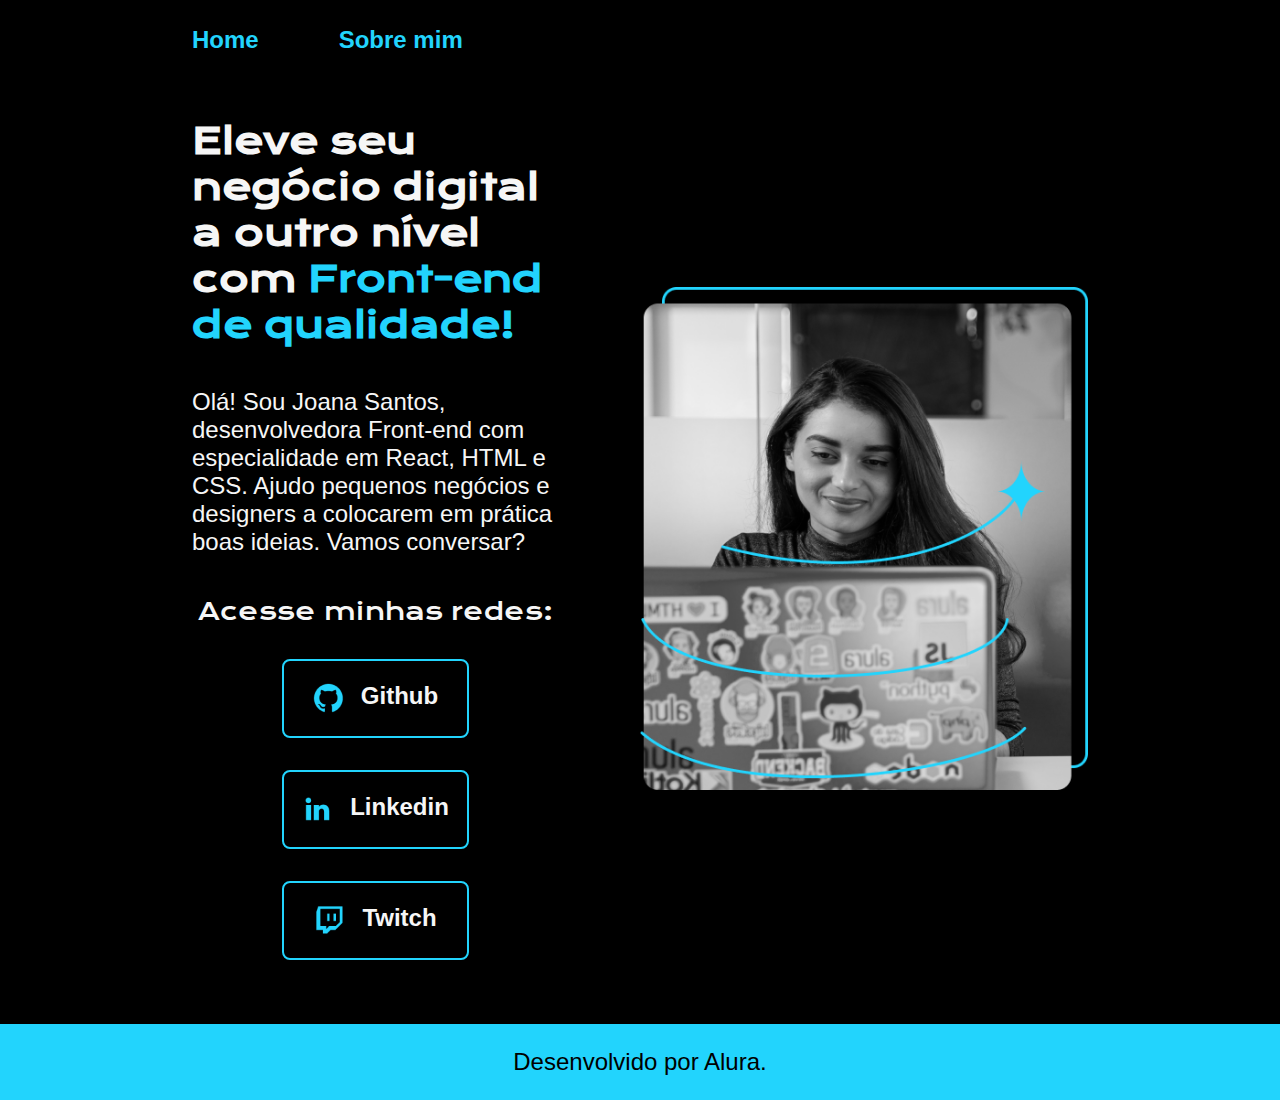
<file: index.html>
<!DOCTYPE html>
<html lang="pt-br">

<head>
    <meta charset="UTF-8">
    <meta http-equiv="X-UA-Compatible" content="IE=edge">
    <meta name="viewport" content="width=device-width, initial-scale=1.0">
    <title>Portfolio</title>
    <link rel="stylesheet" href="./styles/style.css">
</head>

<body>
    <header class="Cabecalho">
        <nav class="Cabecalho__menu">
            <a class="Cabecalho__menu__link" href="index.html">Home</a>
            <a class="Cabecalho__menu__link" href="about.html">Sobre mim</a>
        </nav>
    </header>
    <main class="Apresentacao">
        <section class="Apresentacao__Conteudo">
            <h1 class="Apresentacao__Conteudo__Titulo">Eleve seu negócio digital a outro nível com <strong
                    class="Título-destaque">Front-end de
                    qualidade!</strong>
            </h1>
            <p class="Apresentacao__Conteudo__Texto">Olá! Sou Joana Santos, desenvolvedora Front-end com especialidade
                em React, HTML e CSS. Ajudo pequenos
                negócios e designers a colocarem em prática boas ideias. Vamos conversar?</p>
            <div class="Apresentacao__Links">
                <h2 class="Apresentacao__Links__Subtitulo">Acesse minhas redes:</h2>
                <a class="Apresentacao__Links__Navegacao" href="https://github.com/rafaballerini">
                    <img src="./img/github.png"> Github
                </a>

                <a class="Apresentacao__Links__Navegacao" href="https://linkdin.com/in/rafaballerini">
                    <img src="./img/linkedin.png"> Linkedin
                </a>
                <a class="Apresentacao__Links__Navegacao" href="https://twitch.tv/guilimadev">
                    <img src="./img/twitch.png"> Twitch
                </a>


            </div>
        </section>
        <img class="Apresentacao__imagem" src="./img/imagem.png" alt="Foto da Joana programando">
    </main>
    <footer class="Rodape">
        <p>Desenvolvido por Alura.</p>
    </footer>
</body>

</html>
</file>
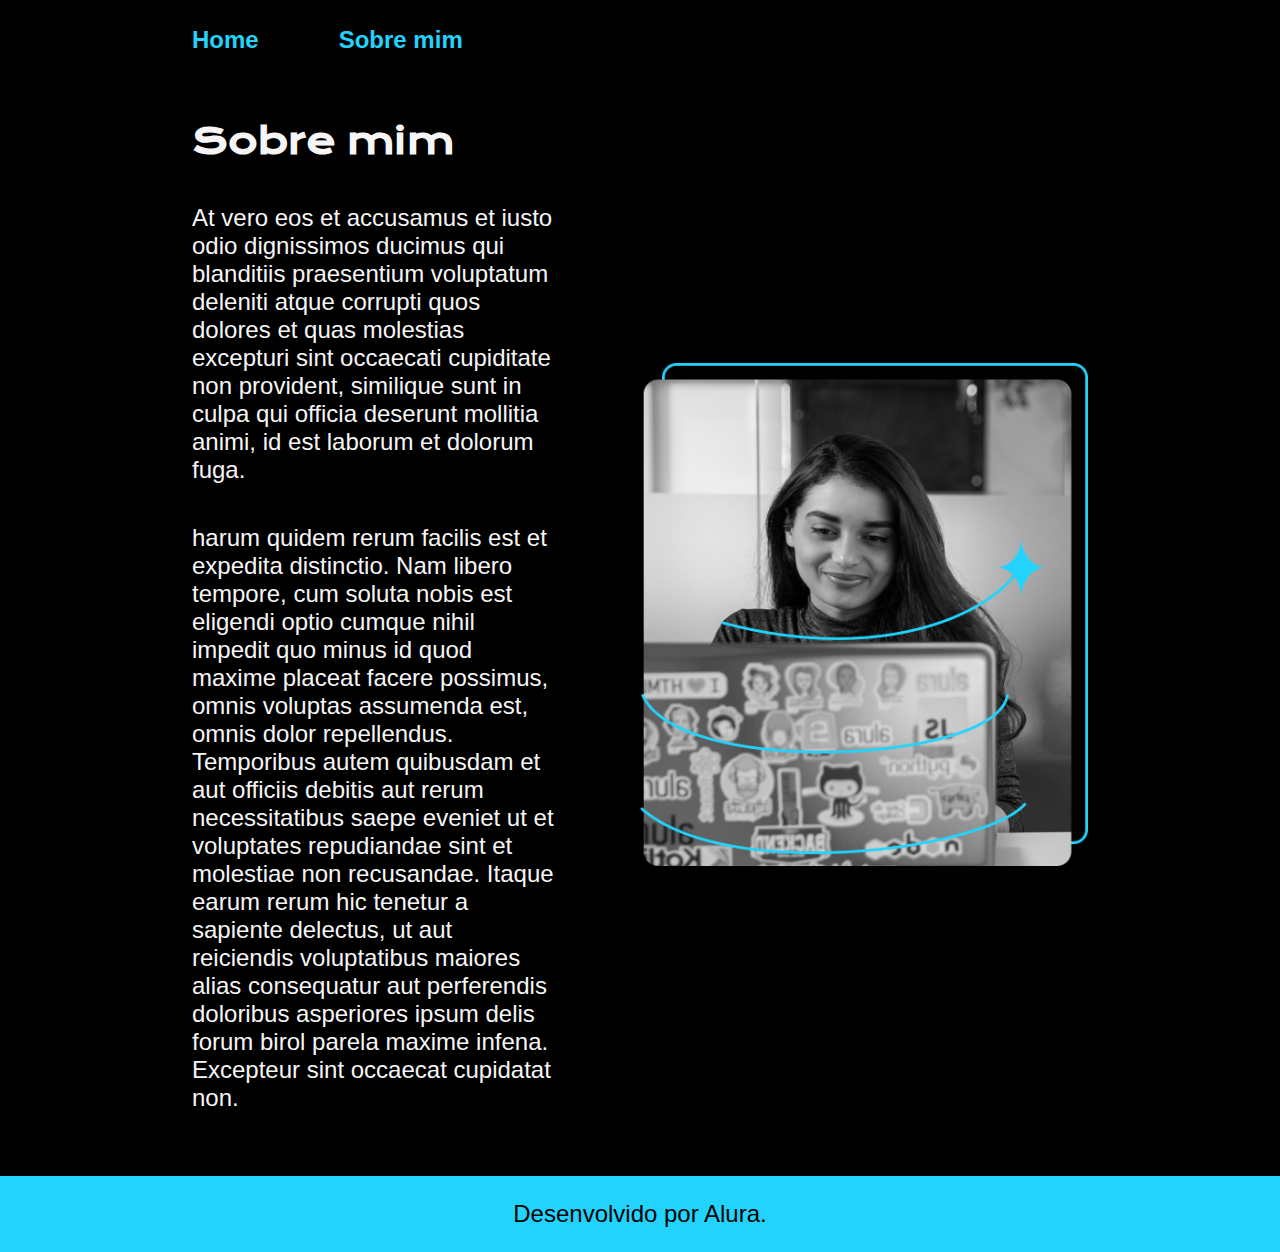
<file: about.html>
<!DOCTYPE html>
<html lang="pt-br">

<head>
    <meta charset="UTF-8">
    <meta http-equiv="X-UA-Compatible" content="IE=edge">
    <meta name="viewport" content="width=device-width, initial-scale=1.0">
    <title>Sobre mim</title>
    <link rel="stylesheet" href="./styles/style.css">
</head>

<body>
    <header class="Cabecalho">
        <nav class="Cabecalho__menu">
            <a class="Cabecalho__menu__link" href="index.html">Home</a>
            <a class="Cabecalho__menu__link" href="about.html">Sobre mim</a>
        </nav>
    </header>
    <main class="Apresentacao">
        <section class="Apresentacao__Conteudo">
            <h1 class="Apresentacao__Conteudo__Titulo">Sobre mim</h1>
            <p class="Apresentacao__Conteudo__Texto">At vero eos et accusamus et iusto odio dignissimos ducimus qui
                blanditiis praesentium voluptatum deleniti
                atque corrupti quos dolores et quas molestias excepturi sint occaecati cupiditate non provident,
                similique sunt in culpa qui officia deserunt mollitia animi, id est laborum et dolorum fuga.</p>
            <p class="Apresentacao__Conteudo__Texto"> harum quidem rerum facilis est et expedita distinctio. Nam libero
                tempore, cum soluta nobis est eligendi
                optio cumque nihil impedit quo minus id quod maxime placeat facere possimus, omnis voluptas assumenda
                est, omnis dolor repellendus. Temporibus autem quibusdam et aut officiis debitis aut rerum
                necessitatibus saepe eveniet ut et voluptates repudiandae sint et molestiae non recusandae. Itaque earum
                rerum hic tenetur a sapiente delectus, ut aut reiciendis voluptatibus maiores alias consequatur aut
                perferendis doloribus asperiores ipsum delis forum birol parela maxime infena. Excepteur sint occaecat
                cupidatat non.
            </p>
        </section>
        <img class="Apresentacao__imagem" src="./img/imagem.png" alt="Foto da Joana programando">
    </main>
    <footer class="Rodape">
        <p>Desenvolvido por Alura.</p>
    </footer>
</body>

</html>
</file>
<file: styles/style.css>
@import url('https://fonts.googleapis.com/css2?family= Krona+One & family= Montserrat:wght@400;600 & display=swap');

:root {
    --cor-primaria: #000000;
    --cor-secundaria: #F6F6F6;
    --cor-terciaria: #22D4FD;
    --cor-hover: #272727;

    --fonte-primaria: 'Krona One', sans-serif;
    --fonte-secundaria: 'Montserrat', sans-serif;

}

* {
    margin: 0;
    padding: 0;
}

body {
    box-sizing: border-box;
    background-color: var(--cor-primaria);
    color: var(--cor-secundaria);
}

.Cabecalho {
    padding: 2% 0% 0% 15%;
}

.Cabecalho__menu {
    display: flex;
    gap: 80px;
}

.Cabecalho__menu__link {
    font-family: var(--fonte-secundaria);
    font-size: 1.5rem;
    font-weight: 600;
    color: var(--cor-terciaria);
    text-decoration: none;
}

.Apresentacao {
    margin: 5% 15%;
    display: flex;
    align-items: center;
    justify-content: space-between;
    gap: 82px;
}

.Apresentacao__Conteudo {
    width: 50%;
    display: flex;
    flex-direction: column;
    gap: 40px;
}

.Apresentacao__Conteudo__Titulo {
    font-size: 2.25rem;
    font-family: var(--fonte-primaria);

}

.Título-destaque {
    color: var(--cor-terciaria);
}

.Apresentacao__Conteudo__Texto {
    font-size: 1.5rem;
    font-family: var(--fonte-secundaria);

}

.Apresentacao__Links {
    display: flex;
    flex-direction: column;
    justify-content: space-between;
    align-items: center;
    gap: 32px;
}

.Apresentacao__Links__Subtitulo {
    font-family: var(--fonte-primaria);
    font-weight: 400;
    font-size: 1.5rem;

}

.Apresentacao__Links__Navegacao {
    display: flex;
    justify-content: center;
    gap: 16px;
    border: 2px solid var(--cor-terciaria);
    width: 50%;
    text-align: center;
    border-radius: 8px;
    font-size: 1.5rem;
    font-weight: 600;
    padding: 21.5px 0;
    text-decoration: none;
    color: var(--cor-secundaria);
    font-family: var(--fonte-secundaria);
}

.Apresentacao__Links__Link:hover {
    background-color: var(--cor-hover);
}

.Apresentacao__imagem {
    width: 50%;
}

.Rodape {
    padding: 24px;
    color: var(--cor-primaria);
    background-color: var(--cor-terciaria);
    text-align: center;
    font-family: var(--fonte-secundaria);
    font-size: 1.5rem;
    font-weight: 400;
}

@media(max-width:1200px) {
    .Cabecalho {
        padding: 10%;
    }

    .Cabecalho__menu {
        justify-content: center;
    }

    .Apresentacao {
        flex-direction: column-reverse;
        padding: 5%;
    }

    .Apresentacao__Conteudo {
        width: auto;
    }

}
</file>
